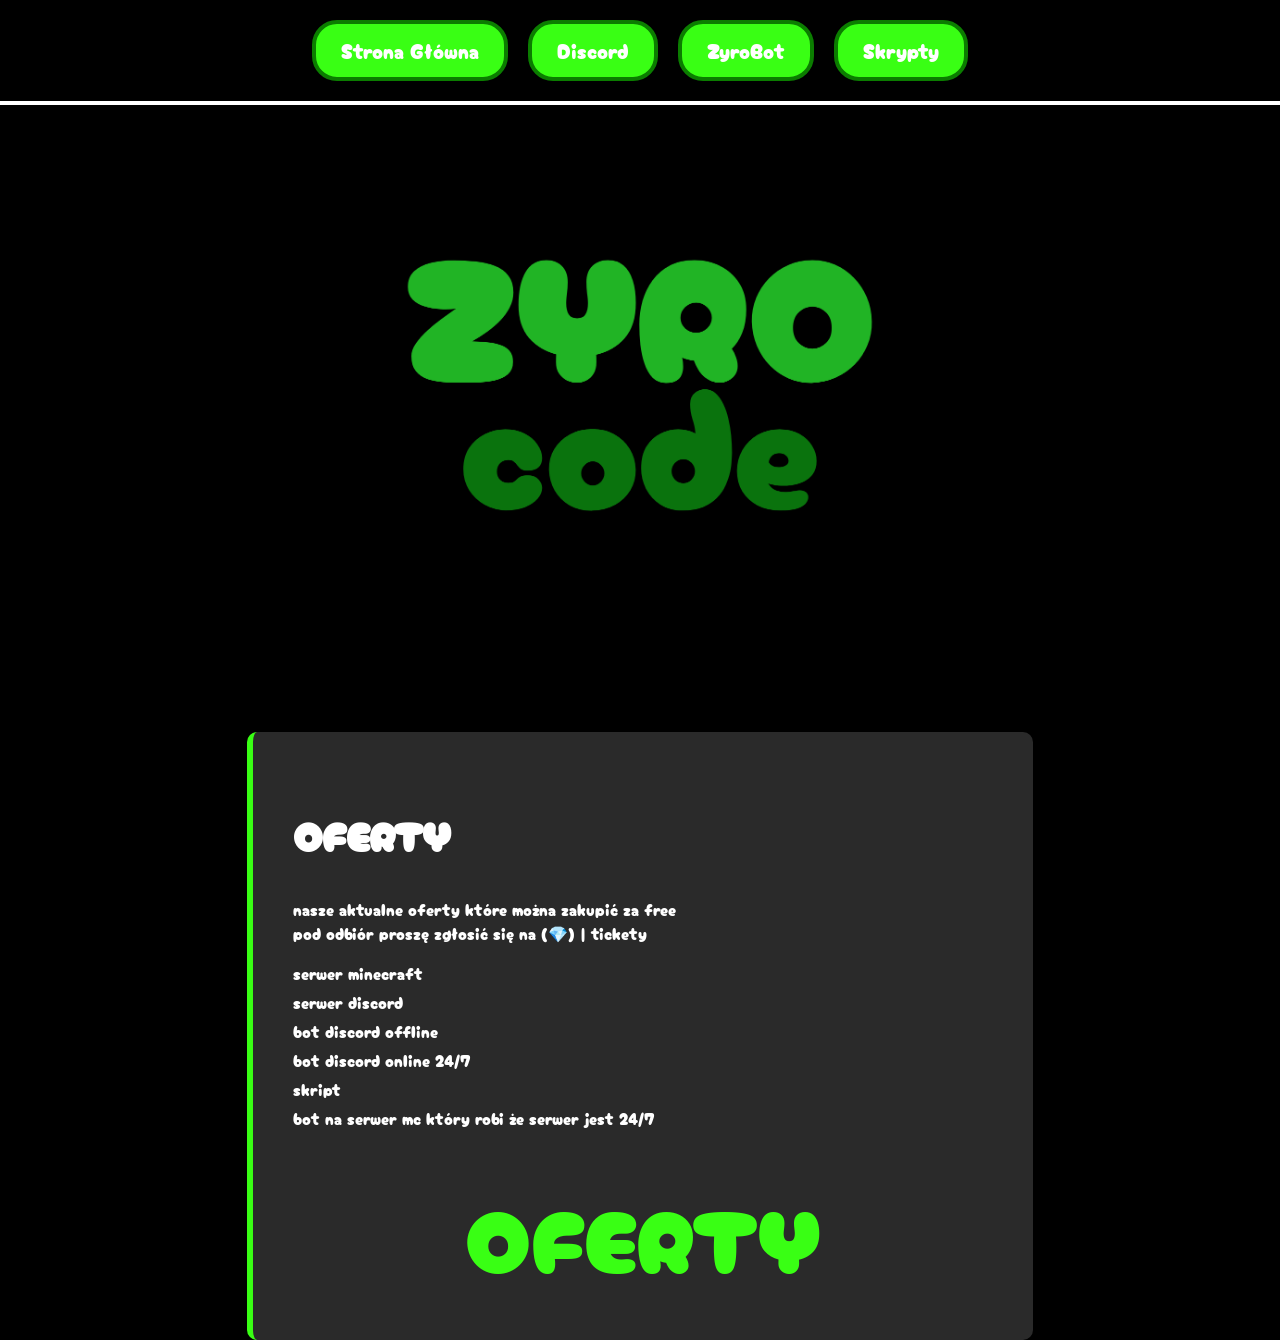
<file: index.html>
<!DOCTYPE html>
<html lang="pl">
<head>
<meta charset="UTF-8">
<title>ZyroCode</title>
<link href="https://fonts.googleapis.com/css2?family=Cherry+Bomb+One&display=swap" rel="stylesheet">
<link rel="stylesheet" href="style.css">
</head>
<body>

<div class="navbar">
<button onclick="scrollToTop()">Strona Główna</button>
<button onclick="window.open('https://dc.gg/zyrocode')">Discord</button>
<button onclick="window.open('https://1477245639724367974.botpanel.gg/')">ZyroBot</button>
<button onclick="window.location.href='skrypty.html'">Skrypty</button>
</div>

<div class="line"></div>

<header>
<img src="logo.png" class="logo">
</header>

<section class="offers">

<h1>OFERTY</h1>

<p>
nasze aktualne oferty które można zakupić za free<br>
pod odbiór proszę zgłosić się na (💎) | tickety
</p>

<ul>
<li>serwer minecraft</li>
<li>serwer discord</li>
<li>bot discord offline</li>
<li>bot discord online 24/7</li>
<li>skript</li>
<li>bot na serwer mc który robi że serwer jest 24/7</li>
</ul>

<div class="big-text">
OFERTY
</div>

</section>

<script>
function scrollToTop() {
window.scrollTo({ top: 0, behavior: "smooth" });
}
</script>

</body>
</html>
</file>
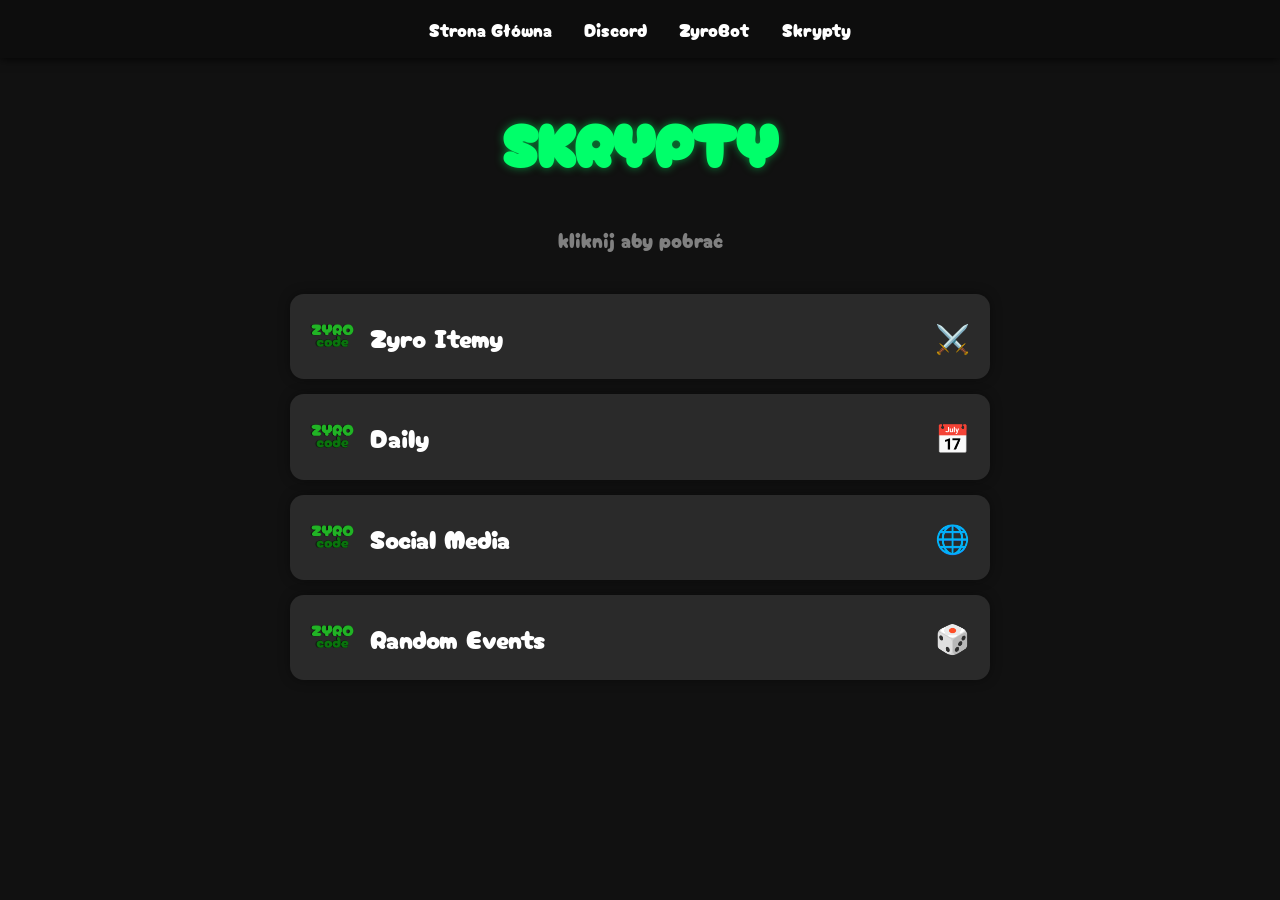
<file: skrypty.html>
<!DOCTYPE html>
<html lang="pl">
<head>
<meta charset="UTF-8">
<title>ZyroCode - Skrypty</title>

<link href="https://fonts.googleapis.com/css2?family=Cherry+Bomb+One&display=swap" rel="stylesheet">

<style>

/* BODY */
body{
  background:#111;
  margin:0;
  color:white;
  font-family:'Cherry Bomb One', cursive;
  text-align:center;
}

/* NAVBAR */
.navbar{
  background:#0d0d0d;
  padding:15px;
  display:flex;
  justify-content:center;
  gap:20px;
  box-shadow:0 0 10px black;
}

.navbar button{
  background:none;
  border:none;
  color:white;
  font-size:18px;
  cursor:pointer;
  font-family:'Cherry Bomb One', cursive;
  transition:0.2s;
}

.navbar button:hover{
  color:#00ff6a;
  transform:scale(1.1);
}

/* TITLE */
h1{
  color:#00ff6a;
  font-size:60px;
  margin-top:40px;
  text-shadow:0 0 8px rgba(0,255,100,0.5);
}

.subtitle{
  color:gray;
  font-size:20px;
  margin-bottom:40px;
}

/* CONTAINER */
.container{
  width:700px;
  margin:auto;
}

/* SCRIPT BOX */
.script-box{
  background:#2a2a2a;
  padding:20px;
  margin:15px 0;
  border-radius:14px;
  display:flex;
  align-items:center;
  justify-content:space-between;
  cursor:pointer;
  transition:0.25s;
  box-shadow:0 0 12px rgba(0,0,0,0.4);
}

.script-box:hover{
  background:#3a3a3a;
  transform:scale(1.04);
  box-shadow:0 0 15px rgba(0,255,100,0.25);
}

/* LEFT PART */
.left{
  display:flex;
  align-items:center;
}

.logo{
  width:45px;
  margin-right:15px;
}

.script-name{
  font-size:26px;
}

/* EMOJI */
.emoji{
  font-size:28px;
}

</style>
</head>

<body>

<!-- NAVBAR -->
<div class="navbar">
  <button onclick="window.location.href='index.html'">Strona Główna</button>
  <button onclick="window.open('https://dc.gg/zyrocode')">Discord</button>
  <button onclick="window.open('https://1477245639724367974.botpanel.gg/')">ZyroBot</button>
  <button onclick="window.location.href='skrypty.html'">Skrypty</button>
</div>

<!-- TITLE -->
<h1>SKRYPTY</h1>
<div class="subtitle">kliknij aby pobrać</div>

<div class="container">

  <div class="script-box" onclick="download('downloads/zyrocode-zyroitemy.sk')">
    <div class="left">
      <img src="logo.png" class="logo">
      <div class="script-name">Zyro Itemy</div>
    </div>
    <div class="emoji">⚔️</div>
  </div>

  <div class="script-box" onclick="download('downloads/zyrocode-daily.sk')">
    <div class="left">
      <img src="logo.png" class="logo">
      <div class="script-name">Daily</div>
    </div>
    <div class="emoji">📅</div>
  </div>

  <div class="script-box" onclick="download('downloads/zyrocode-socialeservera.sk')">
    <div class="left">
      <img src="logo.png" class="logo">
      <div class="script-name">Social Media</div>
    </div>
    <div class="emoji">🌐</div>
  </div>

  <div class="script-box" onclick="download('downloads/zyrocode-randomevents.sk')">
    <div class="left">
      <img src="logo.png" class="logo">
      <div class="script-name">Random Events</div>
    </div>
    <div class="emoji">🎲</div>
  </div>

</div>

<script>
function download(file){
  const a = document.createElement("a");
  a.href = file;
  a.download = "";
  document.body.appendChild(a);
  a.click();
  a.remove();
}
</script>

</body>
</html>
</file>
<file: style.css>
body{
background:#000;
color:white;
font-family:'Cherry Bomb One', cursive;
margin:0;
text-align:center;
}

.navbar{
display:flex;
justify-content:center;
gap:20px;
padding:20px;
}

.line{
height:4px;
background:white;
width:100%;
}

button{
background:#39ff14;
border:4px solid #0b7d00;
border-radius:25px;
color:white;
padding:12px 25px;
font-size:20px;
cursor:pointer;
font-family:'Cherry Bomb One', cursive;
}

button:hover{
transform:scale(1.05);
}

.logo{
width:500px;
margin-top:40px;
}

.offers{
margin-top:80px;
background:#2a2a2a;
border-left:6px solid #39ff14;
padding:40px;
width:700px;
margin-left:auto;
margin-right:auto;
border-radius:10px;
}

.offers h1{
font-size:40px;
text-align:left;
}

.offers p{
text-align:left;
}

.offers ul{
text-align:left;
list-style:none;
padding:0;
}

.offers li{
margin:5px 0;
}

.big-text{
font-size:90px;
color:#39ff14;
margin-top:40px;
}
</file>
